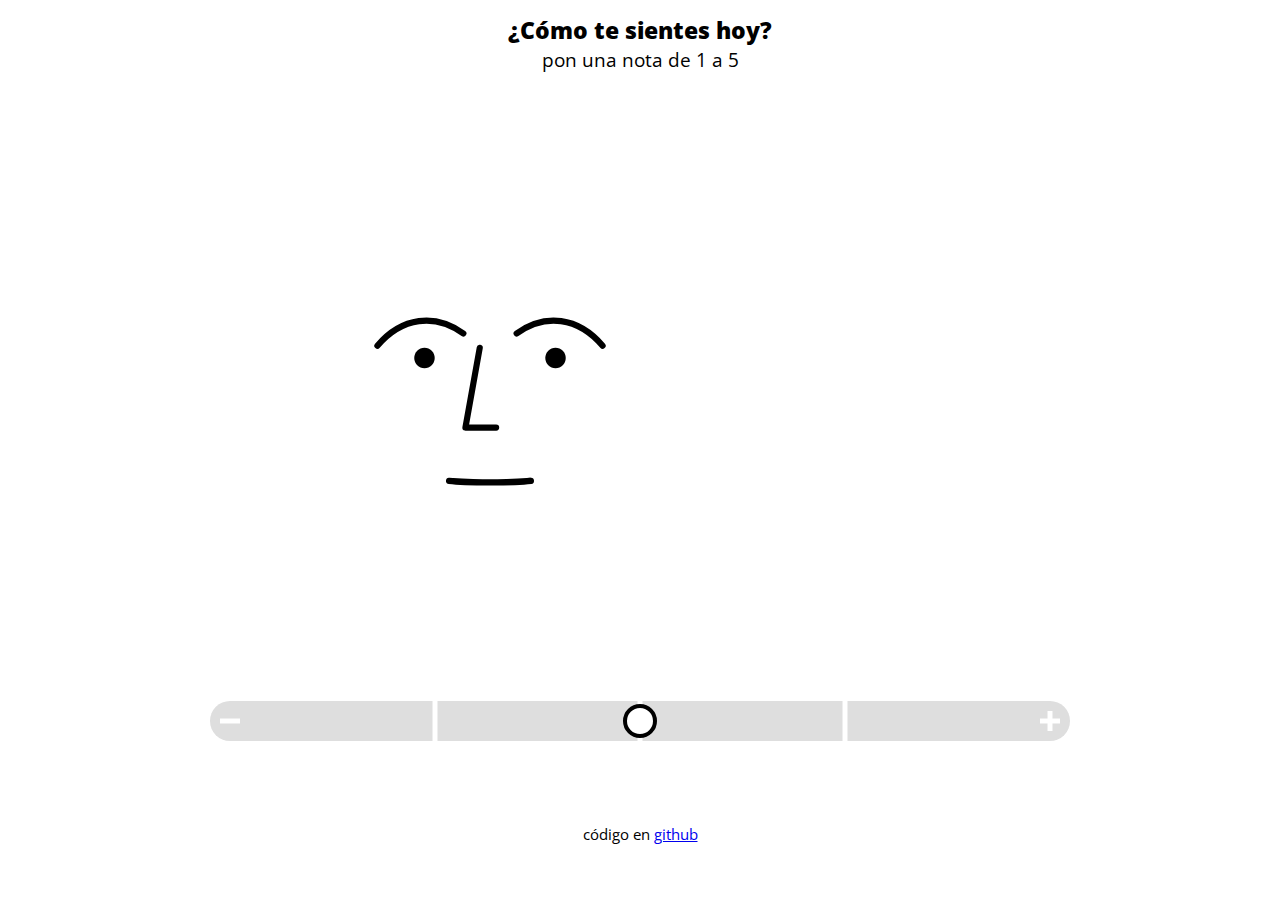
<file: index.html>
<html>
<head>

  <meta charset="UTF-8">
  <title>Calificdor en Base a Nota y Expresión Facial</title>
  <meta name="viewport" content="width=device-width, initial-scale=1, minimum-scale=1, maximum-scale=1">
  <!-- PLEASE NO CHANGES BELOW THIS LINE (UNTIL I SAY SO) -->
  <script language="javascript" type="text/javascript" src="libraries/p5.js"></script>
  <script language="javascript" type="text/javascript" src="libraries/p5.dom.js"></script>
  <script language="javascript" type="text/javascript" src="faceQualify.js"></script>
  <!-- OK, YOU CAN MAKE CHANGES BELOW THIS LINE AGAIN -->

  <!-- This line removes any default padding and style. 
       You might only need one of these values set. -->
  <link rel="stylesheet" href="css/f.css">
</head>

<body id='global'>
	<div id="question">¿Cómo te sientes hoy?
    <div class='tip'>pon una nota de 1 a 5</div>
  </div>
	<div id="canvasContainer"></div>
  <div id="qualification">
	 <div id="val"></div>
  </div>
  <small class='link'>código en <a href='https://github.com/hspencer/face-qualify' title='face-qualify repo'>github</a></small>
</body>
</html>
</file>
<file: css/f.css>
@import url('https://fonts.googleapis.com/css?family=Open+Sans:300,400,600,700,800');

body{
	font-family: 'Open Sans', sans-serif;
	font-weight: 600;
	font-size: 18px;
	margin: 0 auto;
	padding: 0;
	text-align: center;
}

#question{
    font-size: 1.3em;
    font-weight: 800;
    padding: .6em .1em;
}

.tip{
    font-size: 80%;
    font-weight: 400;
    margin-top: .5;
}

#val{
    font-family: menlo;
    font-weight: 200;
    padding: 2ex;
    white-space: pre-wrap;
    text-align: left;
    line-height: 200%;
}

.link{
	display: inline-block;
	margin-top: 2em;
	font-weight: 400;
}
</file>
